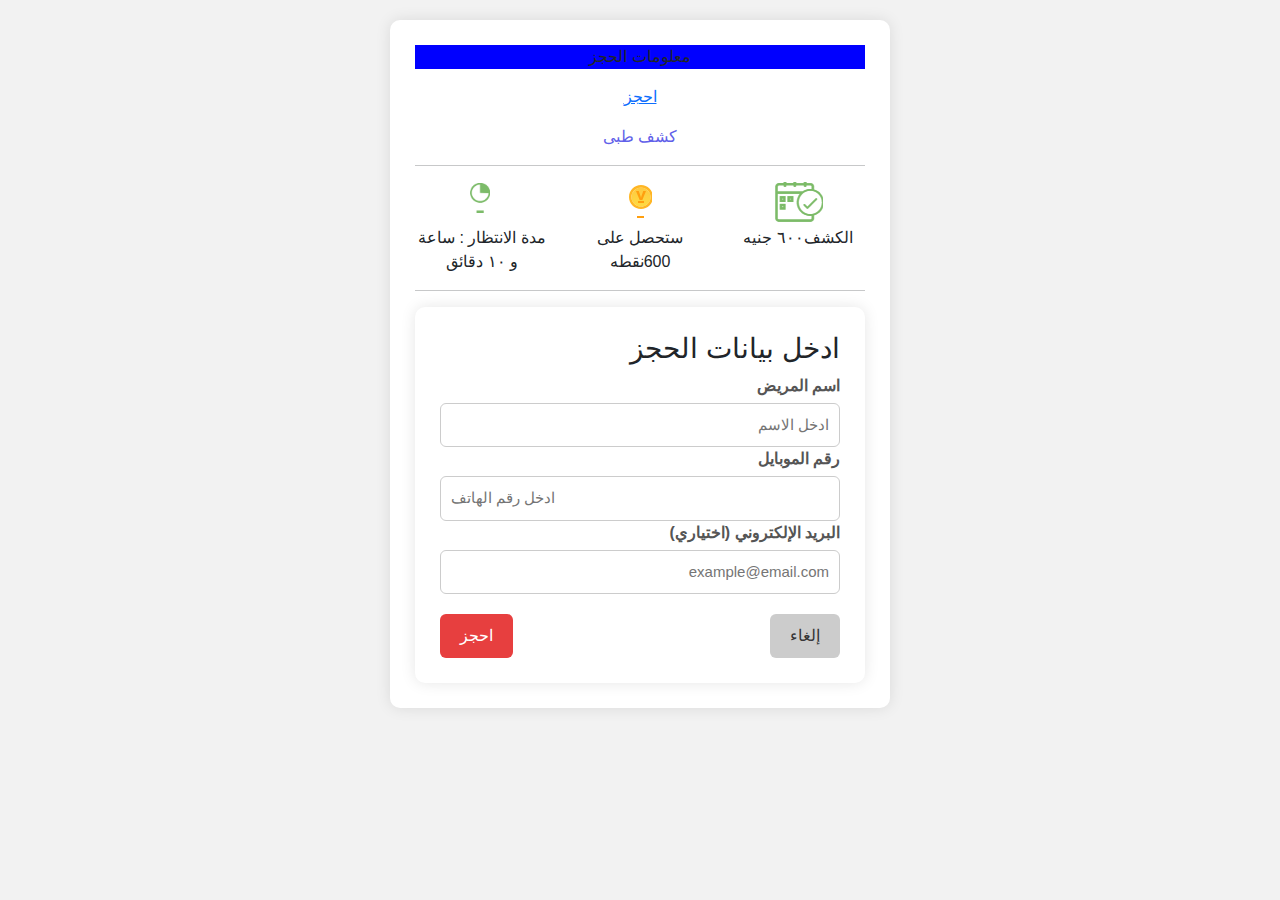
<file: project-2-2.html>
<!DOCTYPE html>
<html lang="en" dir="rtl">
<head>
    <meta charset="UTF-8">
    <meta name="viewport" content="width=device-width, initial-scale=1.0">
    <title>Document</title>
</head>
<link rel="stylesheet" href="bootstrap.css">








   <style>
    body {
      font-family: 'Cairo', sans-serif;
      background-color: #f2f2f2;
      padding: 20px;
    }

   

    label {
      display: block;
      margin-bottom: 5px;
      color: #555;
      font-weight: bold;
    }

    input {
      width: 100%;
      padding: 10px;
      border: 1px solid #ccc;
      border-radius: 6px;
      font-size: 15px;
    }

    .form-buttons {
      display: flex;
      justify-content: space-between;
      margin-top: 20px;
    }

    .form-buttons button {
      padding: 10px 20px;
      font-size: 16px;
      border: none;
      border-radius: 6px;
      cursor: pointer;
    }
   .booking-form {
      background-color: #fff;
      max-width: 500px;
      margin: auto;
      padding: 25px;
      box-shadow: 0 0 15px rgba(0, 0, 0, 0.1);
      border-radius: 10px;}

    .submit-btn {
      background-color: #e73f3f;
      color: white;
    }

    .cancel-btn {
      background-color: #ccc;
      color: #333;
    }

    .note {
      color: #666;
      font-size: 14px;
      margin-bottom: 10px;
    }

    select {
      padding: 10px;
      width: 100%;
      margin-bottom: 15px;
      border-radius: 6px;
      border: 1px solid #ccc;
    }
  </style>



<body>


                                 
           
                                     <div class="container">
                                      <div class="booking-form ">
                                   <div class="text-center">  <div style="background-color: blue;"><p>معلومات الحجز</p></div>
                                           <a href="#" ><p>احجز</p></a>
                                            <p style="color: rgb(96, 96, 233);">كشف طبى</p> </div> 
                                     
                                     <hr>
                                     <div style="text-align: center;">
                                     <div class="row">
                                      <div class="col-4"><img src="Screenshot.png"></div>
                                       <div class="col-4"><img src="Screenshot.png2.png"></div>
                                        <div class="col-4"><img src="secren.png"></div>
                                     </div></div>

                               <div style="text-align: center;">
                                     <div class="row">
                                      <div class="col-4">الكشف٦٠٠ جنيه</div>
                                       <div class="col-4">ستحصل على 600نقطه</div>
                                        <div class="col-4">مدة الانتظار : ساعة و ١٠ دقائق</div>
                                     </div></div><hr>
                        



  <div class="booking-form">
    <h3>ادخل بيانات الحجز</h3>

    <div class="form-group">
      <label>اسم المريض</label>
      <input type="text" id="patientName" placeholder="ادخل الاسم">
    </div>

    <div class="form-group">
      <label>رقم الموبايل</label>
      <input type="tel" id="phone" placeholder="ادخل رقم الهاتف">
    </div>

    <div class="form-group">
      <label>البريد الإلكتروني (اختياري)</label>
      <input type="email" id="email" placeholder="example@email.com">
    </div>


    <div class="form-buttons">
      <button class="cancel-btn" onclick="cancelBooking()">إلغاء</button>
      <button class="submit-btn" onclick="submitBooking()">احجز</button>
    </div>
  </div>
</div>
  <script>
    function submitBooking() {
      const name = document.getElementById('patientName').value;
      const phone = document.getElementById('phone').value;

      if (name.trim() === '' || phone.trim() === '') {
        alert('من فضلك أدخل الاسم ورقم الموبايل.');
      } else {
        alert('تم الحجز بنجاح ✅');
        window.location.href = "float.html";
      }
    }

    function cancelBooking() {
      document.getElementById('patientName').value = '';
      document.getElementById('phone').value = '';
      document.getElementById('email').value = '';
    }
  </script>                           





</body>
</html>
</file>
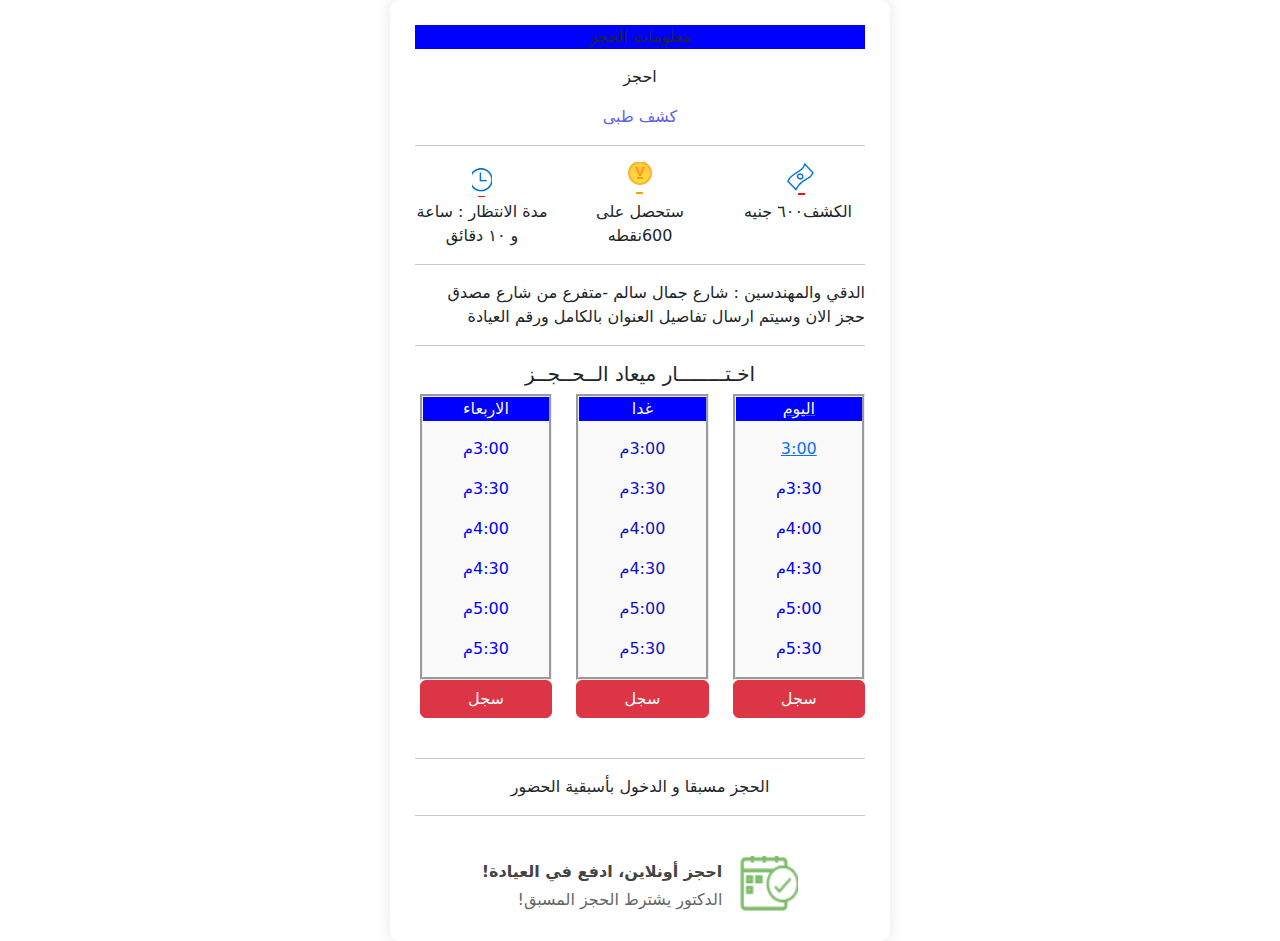
<file: project-2.html>
<!DOCTYPE html>
<html lang="en">
<html lang="en" dir="rtl">

<head>
    <meta charset="UTF-8">
    <meta name="viewport" content="width=device-width, initial-scale=1.0">
    <title>Document</title>
</head>
  <link rel="stylesheet" href="bootstrap.css">
   
       <style>
        .min-w-33{
          min-width: 33%;
        }
      .date_clander:hover{
        background-color: blue;
        color: #fff;
      }
          .booking-form {
      background-color: #fff;
      max-width: 500px;
      margin: auto;
      padding: 25px;
      box-shadow: 0 0 15px rgba(0, 0, 0, 0.1);
      border-radius: 10px;}
    </style>
<body>
    



                                     <div class="container">
                                      <div class="booking-form">
                                   <div class="text-center">  <div style="background-color: blue;"><p>معلومات الحجز</p></div>
                                            <p>احجز</p>
                                            <p style="color: rgb(96, 96, 233);">كشف طبى</p> </div> 
                                     
                                     <hr>
                                     <div style="text-align: center;">
                                     <div class="row">
                                      <div class="col-4"><img src="page now.png"></div>
                                       <div class="col-4"><img src="now page.png"></div>
                                        <div class="col-4"><img src="page now.3png.png"></div>
                                     </div></div>

                               <div style="text-align: center;">
                                     <div class="row">
                                      <div class="col-4">الكشف٦٠٠ جنيه</div>
                                       <div class="col-4">ستحصل على 600نقطه</div>
                                        <div class="col-4">مدة الانتظار : ساعة و ١٠ دقائق</div>
                                     </div></div>


                                     <hr>
                                     <div><p>الدقي والمهندسين : شارع جمال سالم -متفرع من شارع مصدق
                                        حجز الان وسيتم ارسال تفاصيل العنوان بالكامل ورقم العيادة  </p></div>
                                                    <hr>
                                                    <h5 style="text-align: center;">اخـتــــــــار ميعاد الــحــجــز</h5>

   <div class="left">
  <div class="row">
  <div class="col-1 min-w-33">
    
  
    <div style="color: blue; background-color: rgb(250, 250, 250); text-align: center; border-style: groove;  "> 
      <a href="https://www.vezeeta.com/ar/dr/%D8%AF%D9%83%D8%AA%D9%88%D8%B1---%D8%B9%D9%85%D8%B1%D9%88-%D8%A7%D9%84%D8%B4%D8%A7%D9%85%D9%8A-%D8%A7%D8%B3%D9%86%D8%A7%D9%86"> <p style="background-color: blue; color: beige;">اليوم</p> 
       <p class="date_clander" >3:00</p></a>
       <p class="date_clander">3:30م</p>
       <p class="date_clander">4:00م</p>
        <p class="date_clander">4:30م</p>
        <p class="date_clander">5:00م</p>
        <p class="date_clander">5:30م</p></div>
        <a href="project-2-2.html" > <div class="btn btn-danger w-100">سجل</div></a>
  </div>
    <div class="col-1 min-w-33">
       <div style="color: rgb(17, 17, 199); background-color: rgb(250, 250, 250); text-align: center;border-style: groove;">
         <p style="background-color: blue; color: beige;">غدا</p>
        <p class="date_clander">3:00م</p>
      <p class="date_clander">3:30م</p>
       <p class="date_clander">4:00م</p>
        <p class="date_clander">4:30م</p>
        <p class="date_clander">5:00م</p>
        <p class="date_clander">5:30م</p></div>
         <a href="project-2-2.html" ><div class="btn btn-danger w-100">سجل</div></a>
   
    </div>
      <div class="col-1 min-w-33">
         <div style=" color: blue;  background-color: rgb(250, 250, 250); text-align: center;border-style: groove;">
           <p style="background-color: blue; color: beige;">الاربعاء</p>
           <p class="date_clander">3:00م</p>
           <p class="date_clander">3:30م</p>
          <p class="date_clander">4:00م</p>
         <p class="date_clander">4:30م</p>
         <p class="date_clander">5:00م</p>
      <p class="date_clander">5:30م</p></div>
    <a href="project-2-2.html" > <div class="btn btn-danger w-100">سجل</div></a>
  
      </div>
 </div> 
<br>
<hr>
<div><p style="text-align: center;">الحجز مسبقا و الدخول بأسبقية الحضور</p></div>

<hr>
<br>
                                
 <div class="container d-flex justify-content-center align-items-center center-box">
    <div class="d-flex align-items-center gap-3 flex-row-reverse text-end">
       <div>
        <p class="mb-1" style="font-weight: bold; color: #444;">احجز أونلاين، ادفع في العيادة!</p>
        <p class="mb-0" style="color: #666;">الدكتور يشترط الحجز المسبق!</p>
      </div>
      <img src="Screenshot.png" alt="calendar" style="width: 60px; height: 60px;">
</div> 





</div> 



</div>

</div>
</file>
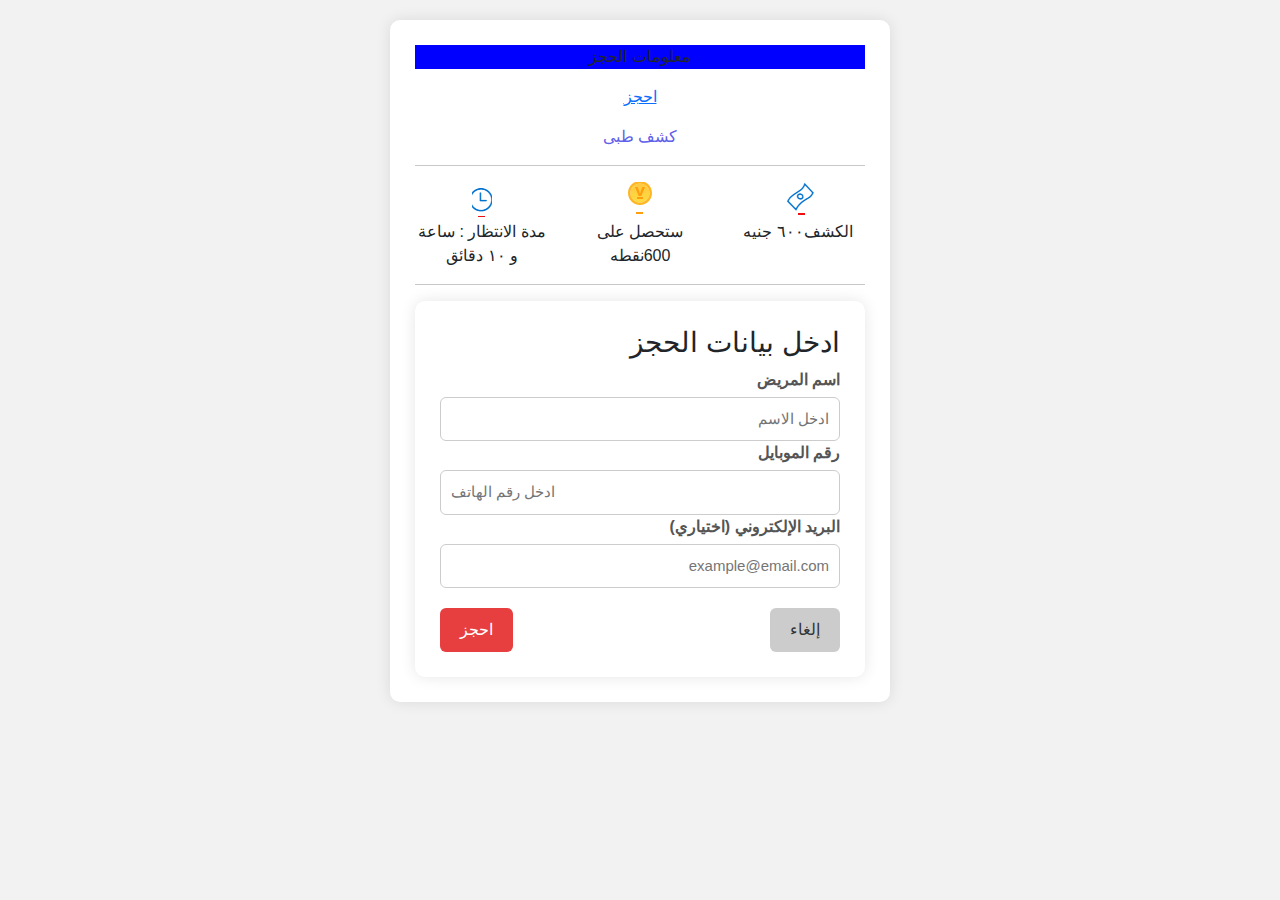
<file: regsteration-page.html>
<!DOCTYPE html>
<html lang="en" dir="rtl">
<head>
    <meta charset="UTF-8">
    <meta name="viewport" content="width=device-width, initial-scale=1.0">
    <title>Document</title>
</head>
<link rel="stylesheet" href="bootstrap.css">








   <style>
    body {
      font-family: 'Cairo', sans-serif;
      background-color: #f2f2f2;
      padding: 20px;
    }

   

    label {
      display: block;
      margin-bottom: 5px;
      color: #555;
      font-weight: bold;
    }

    input {
      width: 100%;
      padding: 10px;
      border: 1px solid #ccc;
      border-radius: 6px;
      font-size: 15px;
    }

    .form-buttons {
      display: flex;
      justify-content: space-between;
      margin-top: 20px;
    }

    .form-buttons button {
      padding: 10px 20px;
      font-size: 16px;
      border: none;
      border-radius: 6px;
      cursor: pointer;
    }
   .booking-form {
      background-color: #fff;
      max-width: 500px;
      margin: auto;
      padding: 25px;
      box-shadow: 0 0 15px rgba(0, 0, 0, 0.1);
      border-radius: 10px;}

    .submit-btn {
      background-color: #e73f3f;
      color: white;
    }

    .cancel-btn {
      background-color: #ccc;
      color: #333;
    }

    .note {
      color: #666;
      font-size: 14px;
      margin-bottom: 10px;
    }

    select {
      padding: 10px;
      width: 100%;
      margin-bottom: 15px;
      border-radius: 6px;
      border: 1px solid #ccc;
    }
  </style>



<body>


                                 
           
                                     <div class="container">
                                      <div class="booking-form ">
                                   <div class="text-center">  <div style="background-color: blue;"><p>معلومات الحجز</p></div>
                                           <a href="#" ><p>احجز</p></a>
                                            <p style="color: rgb(96, 96, 233);">كشف طبى</p> </div> 
                                     
                                     <hr>
                                     <div style="text-align: center;">
                                     <div class="row">
                                      <div class="col-4"><img src="images/cash-icon.png"></div>
                                       <div class="col-4"><img src="images/points-icon.png"></div>
                                        <div class="col-4"><img src="images/clock-icon.png"></div>
                                     </div></div>

                               <div style="text-align: center;">
                                     <div class="row">
                                      <div class="col-4">الكشف٦٠٠ جنيه</div>
                                       <div class="col-4">ستحصل على 600نقطه</div>
                                        <div class="col-4">مدة الانتظار : ساعة و ١٠ دقائق</div>
                                     </div></div><hr>
                        



  <div class="booking-form">
    <h3>ادخل بيانات الحجز</h3>

    <div class="form-group">
      <label>اسم المريض</label>
      <input type="text" id="patientName" placeholder="ادخل الاسم">
    </div>

    <div class="form-group">
      <label>رقم الموبايل</label>
      <input type="tel" id="phone" placeholder="ادخل رقم الهاتف">
    </div>

    <div class="form-group">
      <label>البريد الإلكتروني (اختياري)</label>
      <input type="email" id="email" placeholder="example@email.com">
    </div>


    <div class="form-buttons">
      <button class="cancel-btn" onclick="cancelBooking()">إلغاء</button>
      <button class="submit-btn" onclick="submitBooking()">احجز</button>
    </div>
  </div>
</div>
  <script>
    function submitBooking() {
      const name = document.getElementById('patientName').value;
      const phone = document.getElementById('phone').value;

      if (name.trim() === '' || phone.trim() === '') {
        alert('من فضلك أدخل الاسم ورقم الموبايل.');
      } else {
        alert('تم الحجز بنجاح ✅');
        window.location.href = "regestered-page.html";
      }
    }

    function cancelBooking() {
      document.getElementById('patientName').value = '';
      document.getElementById('phone').value = '';
      document.getElementById('email').value = '';
    }
  </script>                           





</body>
</html>
</file>
